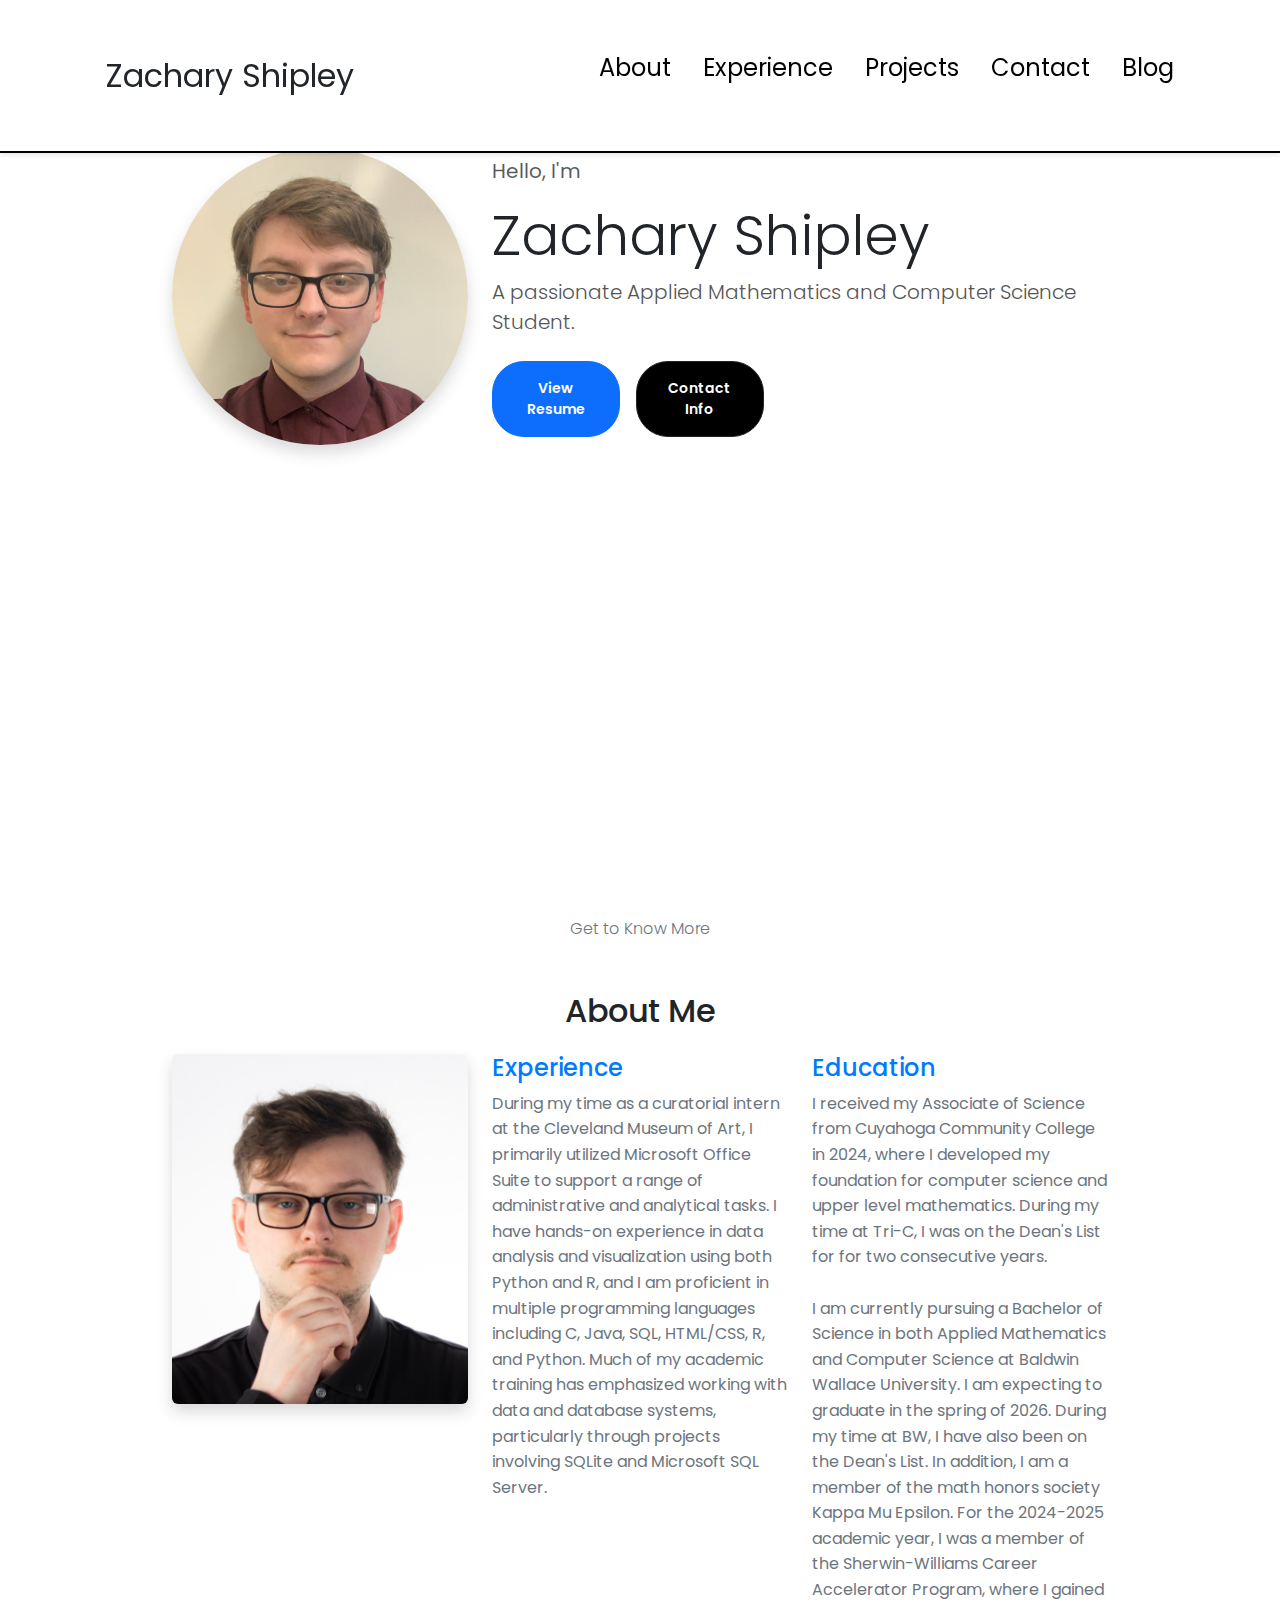
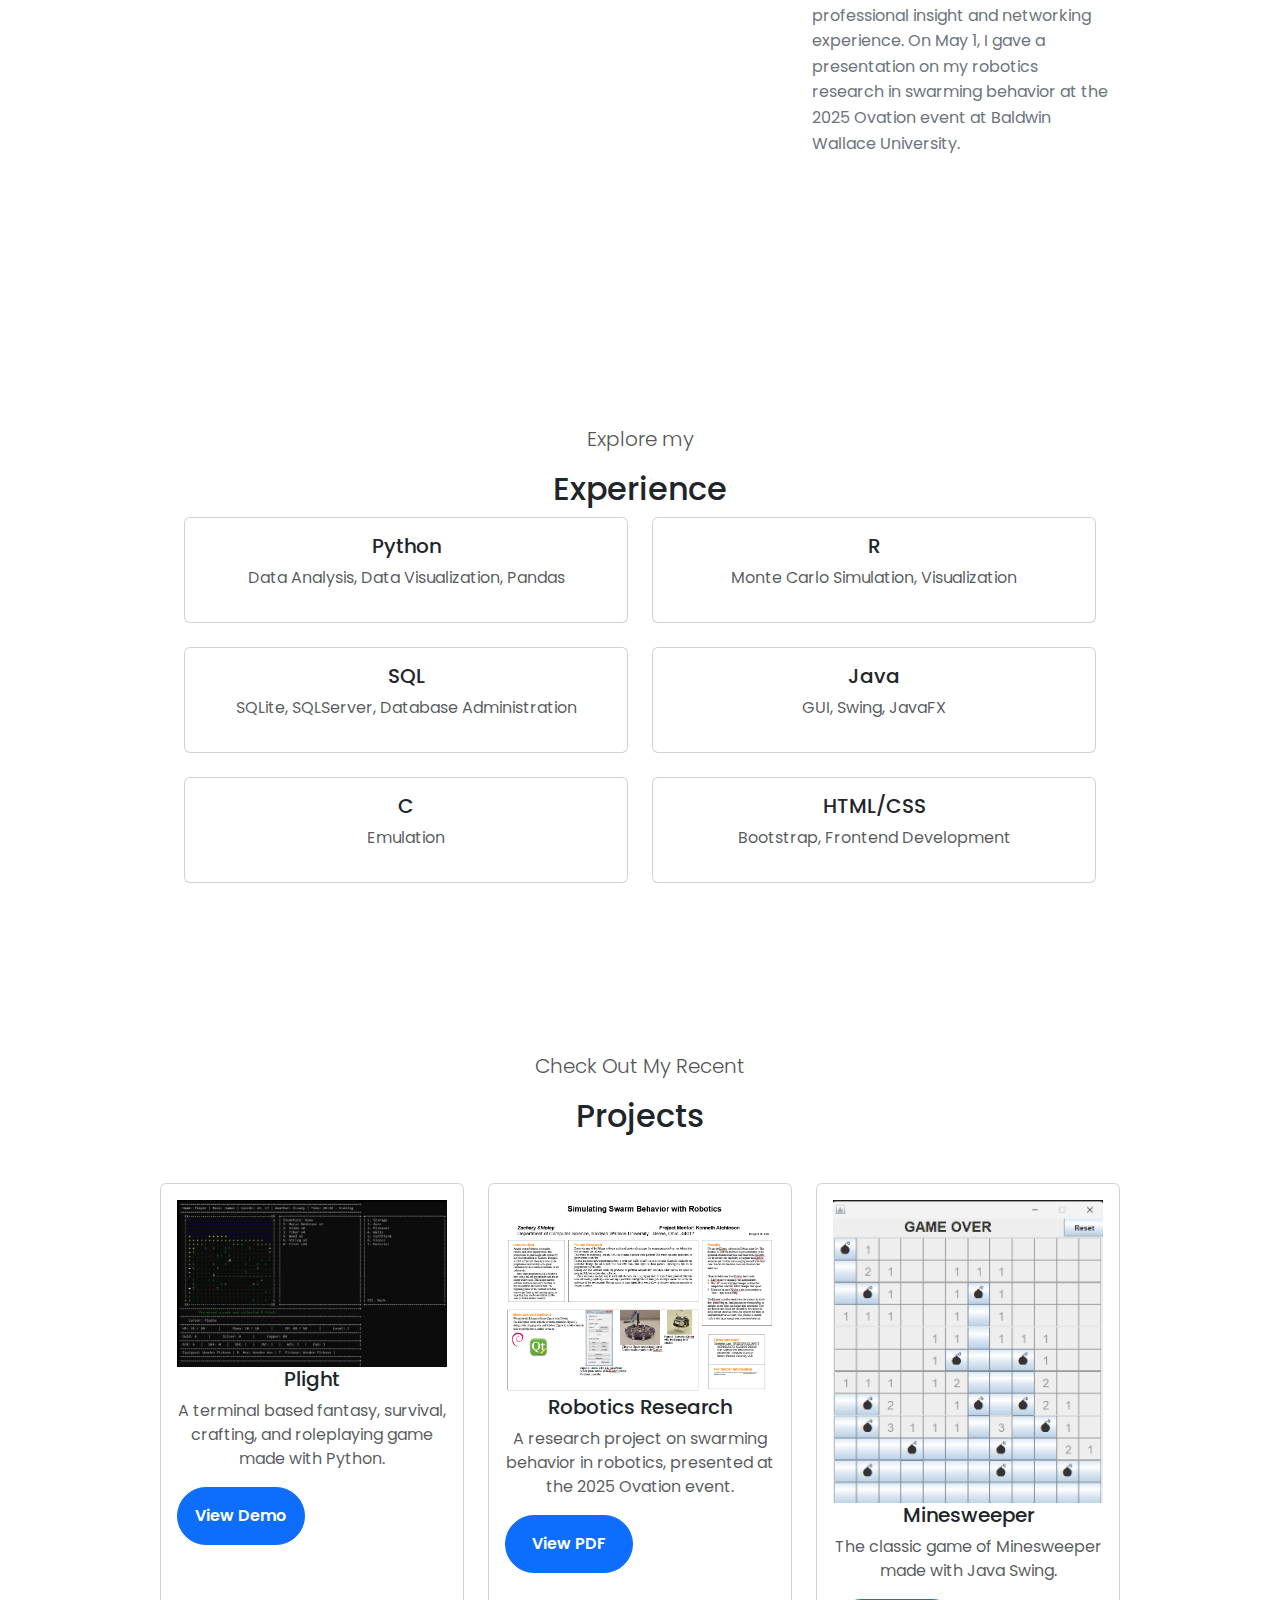
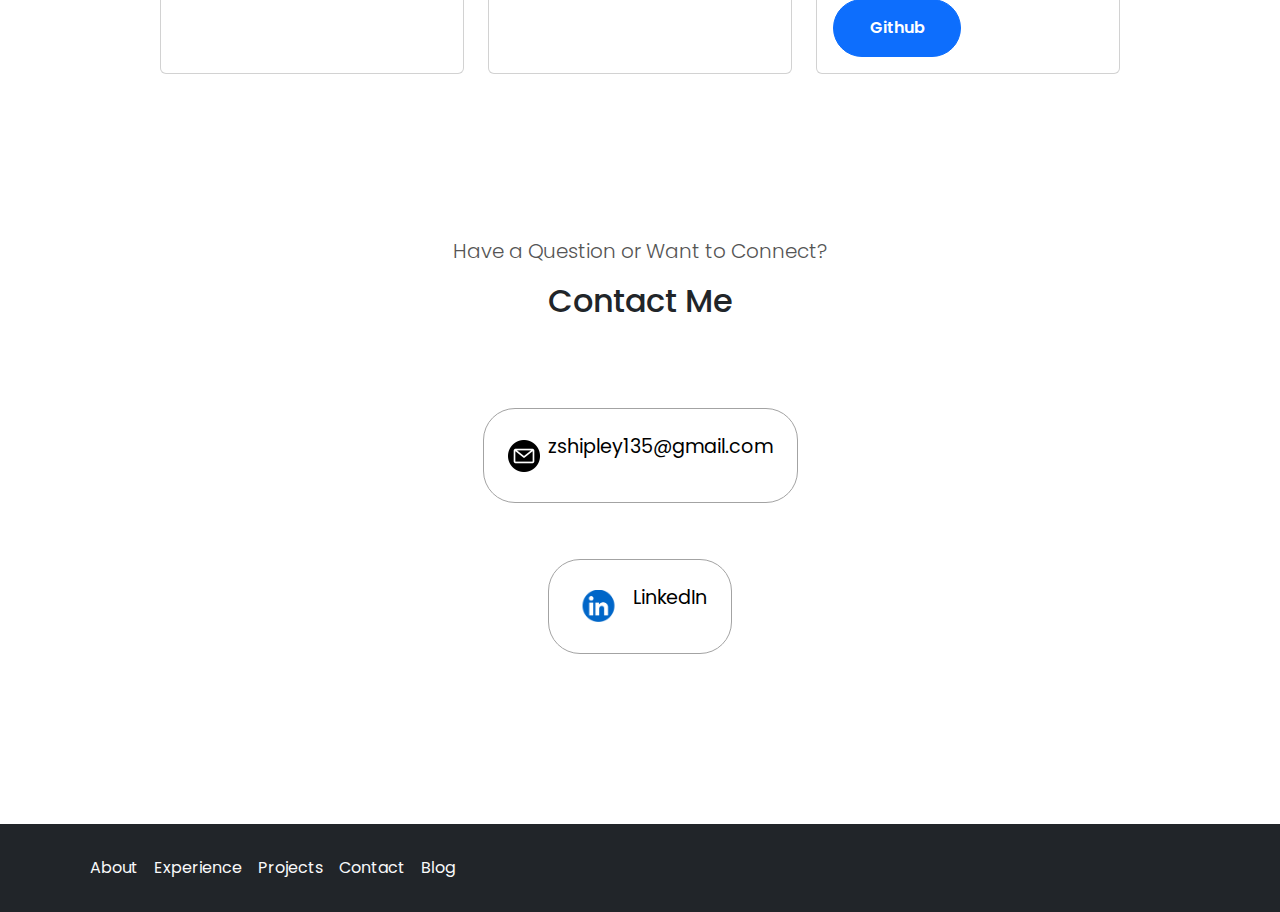
<file: index.html>
<!DOCTYPE html>
<html lang="en">
    <head>
        <meta charset="UTF-8">
        <meta http-equiv="X-UA-Compatible" content="IE=edge">
        <meta name="viewport" content="width=device-width, initial-scale=1.0">
        <title>My Portfolio</title>
        <link href="https://cdn.jsdelivr.net/npm/bootstrap@5.3.0-alpha3/dist/css/bootstrap.min.css" rel="stylesheet">
        <link rel="stylesheet" href="style.css">
        <link rel="stylesheet" href="mediaqueries.css">
    </head>
    <body>
        <nav id = "desktop-nav">
            <div class = "logo">Zachary Shipley</div>
            <div>
                <ul class = "nav-links">
                    <li><a href = "#about">About</a></li>
                    <li><a href = "#experience">Experience</a></li>
                    <li><a href = "#projects">Projects</a></li>
                    <li><a href = "#contact">Contact</a></li>
                    <li><a href = "blog.html">Blog</a></li>
                </ul>
            </div> 
        </nav>
        <nav id = "hamburger-nav">
            <div class = "logo">Zachary Shipley</div>
            <div class = "hamburger-menu">
                <div class = "hamburger-icon" onclick="toggleMenu()">
                    <span></span>
                    <span></span>
                    <span></span>
                </div>
                <div class = "menu-links">
                        <li><a href = "#about" onclick="toggleMenu()"">About</a></li>
                        <li><a href = "#experience" onclick="toggleMenu()">Experience</a></li>
                        <li><a href = "#projects" onclick="toggleMenu()">Projects</a></li>
                        <li><a href = "#contact" onclick="toggleMenu()">Contact</a></li>
                        <li><a href = "blog.html" onclick="toggleMenu()">Blog</a></li>
                </div>
            </div>
        </nav>
        <section id = "profile" class = "py-5 by-light">
            <div class = "container">
                <div class = "row align-items-center">
                    <div class = "col-md-4 text-center mb-4 mb-md-0">
                        <img src = "./assets/profile-pic.jpeg" 
                            alt = "Zachary Shipley profile picture" 
                            class = "img-fluid rounded-circle shadow" 
                            style = "min-width: 150px; max-width: 100%; height: auto;">
                    </div>
                    <div class = "col-md-8 text-center text-md-start">
                        <p class = "text-muted fs-5">Hello, I'm</p>
                        <h1 class = "display-4">Zachary Shipley</h1>
                        <p class = "lead">A passionate Applied Mathematics and Computer Science Student.</p> 
                        <div class = "d-flex flex-column flex-md-row gap-3 mt-4">
                            <div class = "btn-container">
                                <a href = "./assets/ZacharyShipleyResume.pdf" class = "btn btn-primary btn-sm" target="_blank">
                                    View Resume
                                </a>
                                <a href = "#contact" class = "btn btn-outline-dark btn-sm text-center">
                                    Contact Info
                                </a>
                            </div>
                        </div>
                    </div>
                </div>        
            </div>
        </section>
        <section id="about" class="py-5 by-light">
            <div class="container">
                <div class="text-center mb-4">
                    <p class="lead pt-5">Get to Know More</p>
                    <h1 class="logo">About Me</h1>
                </div>
        
                <div class="row text-center text-md-start align-items-start justify-content-center">
                    <div class="col-lg-4 mb-4">
                        <img src="./assets/ExperiencePhoto.jpeg"
                             alt="Experience Photo"
                             class="img-fluid rounded shadow"
                             style="min-width: 150px; max-width: 100%; height: auto;" />
                    </div>
                    <div class="col-lg-4 mb-4">
                        <div>
                            <h3>Experience</h3>
                            <p>
                                During my time as a curatorial intern at the Cleveland Museum of Art, 
                                I primarily utilized Microsoft Office Suite to support a range of 
                                administrative and analytical tasks. I have hands-on experience in data 
                                analysis and visualization using both Python and R, and I am proficient in 
                                multiple programming languages including C, Java, SQL, HTML/CSS, R, and 
                                Python. Much of my academic training has emphasized working with data and 
                                database systems, particularly through projects involving SQLite and 
                                Microsoft SQL Server.
                            </p>
                        </div>
                    </div>
                    <div class="col-lg-4 mb-4">
                        <div>
                            <h3>Education</h3>
                            <p>
                                I received my Associate of Science from Cuyahoga Community College in 2024, where I developed my foundation for
                                computer science and upper level mathematics. During my time at Tri-C, I was on the Dean's List for for two
                                consecutive years. <br /><br />
                                I am currently pursuing a Bachelor of Science in both Applied Mathematics and Computer
                                Science at Baldwin Wallace University. I am expecting to graduate in the spring of 2026. During my time at BW,
                                I have also been on the Dean's List. In addition, I am a member of the math honors society Kappa Mu Epsilon.
                                For the 2024-2025 academic year, I was a member of the Sherwin-Williams Career Accelerator Program, where I gained professional 
                                insight and networking experience. On May 1, I gave a presentation on my robotics research in swarming behavior
                                at the 2025 Ovation event at Baldwin Wallace University.
                            </p>
                        </div>
                    </div>
                </div>
            </div>
        </section>
        <section id="experience" class="py-5 by-light" style="min-height: 300px;">
            <div class="container">
                <div class="text-center my-5">
                    <p class="lead">Explore my</p>
                    <h1 class="logo">Experience</h1>
                    <div class="container">
                        <div class="row">
                            <div class="col-md-6 mb-4">
                                <div class = "card h-100 text-center p-3">
                                    <h5>Python</h5>
                                    <p class="text-muted">Data Analysis, Data Visualization, Pandas</p>
                                </div>
                            </div>
                            <div class = "col-md-6 mb-4">
                                <div class = "card h-100 text-center p-3">
                                    <h5>R</h5>
                                    <p class="text-muted">Monte Carlo Simulation, Visualization</p>
                                </div>
                            </div>
                            <div class = "col-md-6 mb-4">
                                <div class = "card h-100 text-center p-3">
                                    <h5>SQL</h5>
                                    <p class="text-muted">SQLite, SQLServer, Database Administration</p>
                                </div>
                            </div>
                            <div class = "col-md-6 mb-4">
                                <div class = "card h-100 text-center p-3">
                                    <h5>Java</h5>
                                    <p class="text-muted">GUI, Swing, JavaFX</p>
                                </div>
                            </div>
                            <div class = "col-md-6 mb-4">
                                <div class = "card h-100 text-center p-3">
                                    <h5>C</h5>
                                    <p class="text-muted">Emulation</p>
                                </div>
                            </div>
                            <div class = "col-md-6 mb-4">
                                <div class = "card h-100 text-center p-3">
                                    <h5>HTML/CSS</h5>
                                    <p class="text-muted">Bootstrap, Frontend Development</p>
                                </div>
                            </div>
                        </div>
                    </div>
                </div>
            </div>
        </section>
        <section id = "projects" class = "py-5 by-light">
            <div class = "container text-center mb-5">
                <p class = "lead">Check Out My Recent</p>
                <h1 class = "logo">Projects</h1>
            </div>
            <div class = "row">
                <div class = "col-md-4 mb-4">
                    <div class = "card h-100 text-center p-3">
                        <img src = "./assets/Project3.png" alt = "Project 3 Screenshot" class = "project-img-top"/>
                        <h5>Plight</h5>
                        <p class = "text-muted">A terminal based fantasy, survival, crafting, and roleplaying game made with Python.</p>
                        <a href = "https://youtu.be/mGcPBKrA0hM?si=D1LCyA1qn58BYvUm" class = "btn btn-primary" target = "_blank">View Demo</a>
                    </div>
                </div>
                <div class = "col-md-4 mb-4">
                    <div class = "card h-100 text-center p-3">
                        <img src = "./assets/Project2.png" alt = "Project 2 Screenshot" class = "project-img-top"/>
                        <h5>Robotics Research</h5>
                        <p class = "text-muted">A research project on swarming behavior in robotics, presented at the 2025 Ovation event.</p>
                        <a href = "./assets/Ovation_ZacharyShipley_099.pdf" class = "btn btn-primary" target = "_blank">View PDF</a>
                    </div>
                </div>
                <div class = "col-md-4 mb-4">
                    <div class = "card h-100 text-center p-3">
                        <img src = "./assets/Project1.png" alt = "Project 1 Screenshot" class = "project-img-top"/>
                        <h5>Minesweeper</h5>
                        <p class = "text-muted">The classic game of Minesweeper made with Java Swing.</p>
                        <a href = 'https://github.com/Zship135/Projects/tree/main/MineSweeper' class = "btn btn-primary" target = "_blank">Github</a>
                    </div>
                </div>
            </div>
            
        </section>
        <section id = "contact" class = "py-5 by-light">
            <div class = "container text-center mb-5">
                <p class = "lead">Have a Question or Want to Connect?</p>
                <h1 class = "logo">Contact Me</h1>
            </div>
            <div class = "contact-info-upper-container mb-4">
                <div class = "contact-info-container">
                    <img src = "./assets/email.png" alt = "Email Icon" class = "icon contact-icon"/>
                    <p><a href = "mailto:zshipley135@gmail.com">zshipley135@gmail.com</a></p>
                </div>
            </div>
            <div class = "contact-info-upper-container">
                <div class = "contact-info-container">
                    <img src = "./assets/linkedin.png" alt = "Linkedin Icon" class = "icon contact-icon"/>
                    <p><a href = "https://www.linkedin.com/in/zachary-shipley-7950b6228/">LinkedIn</a></p>
                </div>
            </div>
        </section>
        <footer class="bg-dark text-light py-4 mt-5">
            <div class="container">
                <div class="row justify-content-between align-items-center">
                    <!-- Navigation Links -->
                    <div class="col-12 col-md-auto mb-3 mb-md-0">
                        <ul class="nav justify-content-center justify-content-md-start">
                            <li class="nav-item">
                                <a class="nav-link px-2 text-light" href="#about">About</a>
                            </li>
                            <li class="nav-item">
                                <a class="nav-link px-2 text-light" href="#experience">Experience</a>
                            </li>
                            <li class="nav-item">
                                <a class="nav-link px-2 text-light" href="#projects">Projects</a>
                            </li>
                            <li class="nav-item">
                                <a class="nav-link px-2 text-light" href="#contact">Contact</a>
                            </li>
                            <li class="nav-item">
                                <a class="nav-link px-2 text-light" href="blog.html">Blog</a>
                            </li>
                        </ul>
                    </div>
        
                    <!-- Copyright -->
                    <div class="col-12 col-md-auto text-center text-md-end">
                        <small class="d-block text-muted">
                            &copy; 2025 Zachary Shipley. All Rights Reserved.
                        </small>
                    </div>
                </div>
            </div>
        </footer>        
        <script src="https://cdn.jsdelivr.net/npm/bootstrap@5.3.0-alpha3/dist/js/bootstrap.bundle.min.js"></script>
        <Script src="script.js"></Script>
    </body>
</html>
</file>
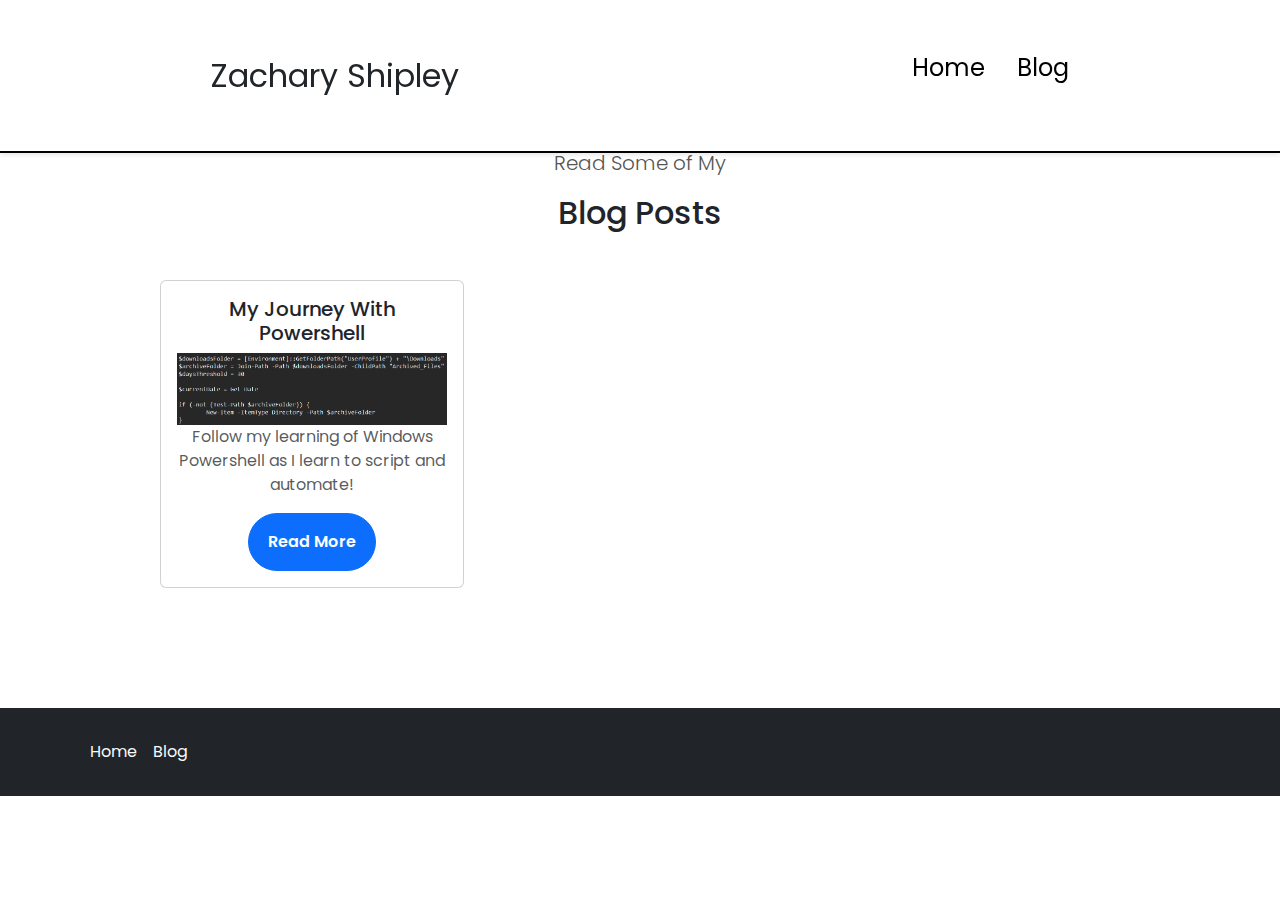
<file: blog.html>
<!DOCTYPE html>
<html lang="en">
    <head>
        <meta charset="UTF-8">
        <meta http-equiv="X-UA-Compatible" content="IE=edge">
        <meta name="viewport" content="width=device-width, initial-scale=1.0">
        <title>My Portfolio</title>
        <link href="https://cdn.jsdelivr.net/npm/bootstrap@5.3.0-alpha3/dist/css/bootstrap.min.css" rel="stylesheet">
        <link rel="stylesheet" href="style.css">
        <link rel="stylesheet" href="mediaqueries.css">
    </head>
    <body>
        <nav id = "desktop-nav">
            <div class = "logo">Zachary Shipley</div>
            <div>
                <ul class = "nav-links">
                    <li><a href = "index.html">Home</a></li>
                    <li><a href = "blog.html">Blog</a></li>
                </ul>
            </div> 
        </nav>
        <nav id = "hamburger-nav">
            <div class = "logo">Zachary Shipley</div>
            <div class = "hamburger-menu">
                <div class = "hamburger-icon" onclick="toggleMenu()">
                    <span></span>
                    <span></span>
                    <span></span>
                </div>
                <div class = "menu-links">
                        <li><a href = "#contact" onclick="toggleMenu()">Home</a></li>
                        <li><a href = "blog.html" onclick="toggleMenu()">Blog</a></li>
                </div>
            </div>
        </nav>

        <section id = "blog-powershell" class = "py-5 by-light" style = "min-height: 300px;">
            <div class = "container text-center mb-5">
                <p class = "lead">Read Some of My</p>
                <h1 class = "logo">Blog Posts</h1>
            </div>
            <div class = "row">
                <div class = "col-md-4 mb-4">
                    <div class = "card h-100 text-center p-3">
                        <h5>My Journey With Powershell</h5>
                        <img src = "./assets/blog-powershell-img.png" alt = "Project 3 Screenshot" class = "project-img-top"/>
                        <p class = "text-muted">Follow my learning of Windows Powershell as I learn to script and automate!</p>
                        <div class = "d-flex justify-content-center align-items-center">
                            <a href = "blog-powershell.html" class = "btn btn-primary">Read More</a>
                        </div>
                    </div>
                </div>
            </div>
        </section>



        <footer class="bg-dark text-light py-4 mt-5">
            <div class="container">
                <div class="row justify-content-between align-items-center">
                    <!-- Navigation Links -->
                    <div class="col-12 col-md-auto mb-3 mb-md-0">
                        <ul class="nav justify-content-center justify-content-md-start">
                            <li class="nav-item">
                                <a class="nav-link px-2 text-light" href="index.html">Home</a>
                            </li>
                            <li class="nav-item">
                                <a class="nav-link px-2 text-light" href="blog.html">Blog</a>
                            </li>
                        </ul>
                    </div>
        
                    <!-- Copyright -->
                    <div class="col-12 col-md-auto text-center text-md-end">
                        <small class="d-block text-muted">
                            &copy; 2025 Zachary Shipley. All Rights Reserved.
                        </small>
                    </div>
                </div>
            </div>
        </footer>        
        <script src="https://cdn.jsdelivr.net/npm/bootstrap@5.3.0-alpha3/dist/js/bootstrap.bundle.min.js"></script>
        <Script src="script.js"></Script>
    </body>
</html>
</file>
<file: style.css>
/* GENERAL */

@import url('https://fonts.googleapis.com/css2?family=Poppins:ital,wght@0,100;0,200;0,300;0,400;0,500;0,600;0,700;0,800;0,900;1,100;1,200;1,300;1,400;1,500;1,600;1,700;1,800;1,900&display=swap');

* {
    margin: 0;
    padding: 0;
}

body {
    font-family: 'Poppins', sans-serif; 
    padding-top: 100px;
}

html {
    scroll-behavior: smooth;
}

p {
    color: rgb(85, 85, 85);
}

/* TRANSITION */

a, .btn {
    transition: all 300ms ease;
}

/* DESKTOP NAV */

#desktop-nav, #hamburger-nav {
    border-bottom: 2px solid black; 
    position: fixed;
    top: 0;
    left: 0;
    width: 100%;
    z-index: 1000; /* Ensures it stays above other elements */
    background-color: white; /* Optional: Set a background color to avoid transparency issues */
    box-shadow: 0 2px 5px rgba(0, 0, 0, 0.1);
}

nav, .nav-links {
    display: flex;
}

nav {
    justify-content: space-around;
    align-items: center;
    height: 17vh;
}

.nav-links {
    gap: 2rem;
    list-style: none;
    font-size: 1.5rem;
}

a {
    color: black;
    text-decoration: none;
    text-decoration-color: white;
}

a:hover {
    color: grey;
    text-decoration: underline;
    text-underline-offset: 1rem;
    text-decoration-color: rgb(181,181,181);
}

.logo {
    font-size: 2rem;
}

.logo:hover {
    cursor: default;
}

/* HAMBURGER MENU */

.hamburger-nav {
    display: none;
}

.hamburger-menu {
    position: relative;
    display: inline-block;
}

.hamburger-icon {
    display: flex;
    flex-direction: column;
    justify-content: space-between;
    height: 24px;
    width: 30px;
    cursor: pointer;
}

.hamburger-icon span {
    width: 100%;
    height: 2px;
    background-color: black;
    transition: all 0.3 ease-in-out;
}

.menu-links {
    position: absolute;
    top: 100%;
    right: 0;
    background-color: white;
    width: fit-content;
    max-height: 0;
    overflow: hidden;
    transition: all 0.3s ease-in-out;
}

.menu-links a {
    display: block;
    padding: 10px;
    text-align: center;
    font-size: 1.5rem;
    color: black;
    text-decoration: none;
    transition: all 0.3 ease-in-out;
}

.menu-links li {
    list-style: none;
}

.menu-links.open {
    max-height: 300px;
}

.hamburger-icon.open span:first-child {
    transform: rotate(45deg) translate(10px, 5px);
}

.hamburger-icon.open span:nth-child(2) {
    opacity: 0;
}

.hamburger-icon.open span:last-child {
    transform: rotate(-45deg) translate(10px, -5px);
}

.hamburger-icon span:first-child {
    transform: none;
}

.hamburger-icon span:first-child {
    opacity: 1;
}

.hamburger-icon span:first-child {
    transform: none;
}

/* SECTIONS */

section {
    padding-top: 4vh;
    margin: 0 10rem;
    box-sizing: border-box;
    min-height: fit-content;
}

.section-container {
    display: flex;
}

/* PROFILE SECTION */

#profile {
    display: flex;
    justify-content: center;
    gap: 5rem;
    height: 80vh;
}

#socials-container {
    display: flex;
    justify-content: center;
    margin-top: 1rem;
    gap: 1rem;
}

.btn-primary:hover {
    background: rgb(3, 169, 252);
    color: white;
}

.btn-outline-dark {
    background: black;
    color: white;
}

.btn-outline-dark:hover {
    background: white;
    color: black;
}

/* ICONS */

.linkedin-icon {
    cursor: pointer;
    height: 2rem
}

.github-icon {
    cursor: pointer;
    height: 2rem
}

/* buttons */

.btn-container {
    display: flex;
    justify-content: center;
    gap: 1rem;
    flex-wrap: nowrap;
}

.btn {
    font-weight: 600;
    transition: all 300ms ease;
    padding: 1rem;
    width: 8rem;
    border-radius: 2rem;
    text-decoration: none;
}
.btn:hover {
    text-decoration: none;
}

.btn-color-1, .btn-color-2 {
    border: rgb(15, 80, 112) 0.1rem solid;
}

.btn-color-1:hover, .btn-color-2:hover {
    cursor: pointer;
}

.btn-color-1, .btn-color-2:hover {
    background: rgb(3, 169, 252);
    color: white;
}

.btn-color-1:hover {
    background: rgb(0, 0, 0);
}

.btn-color-2 {
    background: none;
}

.btn-color-2:hover {
    border: rgb(255, 255, 255) 0.1rem solid;
}

.btn-container {
    gap: 1rem;
}

/* ABOUT SECTION */

#about img {
    max-width: 100%;
    height: auto;
    border-radius: 10px;
    box-shadow: 0 4px 6px rgba(0, 0, 0, 0.1);
}

#about h3 {
    font-size: 1.5rem;
    color: #007bff; /* Bootstrap primary color */
}

#about p {
    font-size: 1rem;
    line-height: 1.6;
    color: #6c757d;
    margin-bottom: 50px;
}

.about-containers {
    gap: 2rem;
    margin-bottom: 2rem;
    margin-top: 2rem;
}

.about-details-container {
    justify-content: center;
    flex-direction: column;
}

.about-containers, .about-details-container {
    display: flex;
}

.about-pic {
    border-radius: 2rem;
}

.details-container {
    padding: 0.3rem;
    flex: 1;
    background: white;
    border-radius: 2rem;
    border: rgb(53, 53, 53) 0.1rem solid;
    border-color: rgb(163, 163, 163);
    text-align: center;
}

.section-container {
    gap: 4rem;
    height: 80%;
}

.section_pic-container {
    height: 400px;
    width: 400px;
    margin: auto 0;
}



/* EXPERIENCE SECTION */

#experience {
    margin-top: 50px;
    padding-top: 20px;
}

.experience-subtitle {
    color: rgb(85, 85, 85);
    font-weight: 600;
    font-size: 1.75rem;
    margin-bottom: 2rem;
}

.experience-details-container {
    display: flex;
    justify-content: center;
    flex-direction: column;
}

.article-container {
    display: flex;
    text-align: initial;
    flex-wrap: wrap;
    flex-direction: row;
    gap: 2.5rem;
    justify-content: space-around;
}

article {
    display: flex;
    width: 10rem;
    justify-content: space-around;
    gap: 0.5rem;
}

/* PROJECTS SECTION */

#projects {
    position: relative;
}

.color-container {
    border-color: rgb(163, 163, 163);
    background: rgb(250, 250, 250);
}

.project-img {
    border-radius: 2rem;
    width: 90%;
    height: 90%;
}

.project-title {
    margin: 1rem;
    color: black;
}

.project.btn {
    color: black;
    border-color: rgb(163, 163, 163);
}

/* CONTACT */

#contact {
    display: flex;
    justify-content: center;
    flex-direction: column;
    height: 70vh;
}

.contact-info-upper-container {
    display: flex;
    justify-content: center;
    border-radius: 2rem;
    border: rgb(53, 53, 53) 0.1rem solid;
    border-color: rgb(163, 163, 163);
    background: white;
    margin: 2rem auto;
    padding: 0.5rem;
}

.contact-info-container {
    display: flex;
    align-items: center;
    justify-content: center;
    gap: 0.5rem;
    margin: 1rem;
}

.contact-info-container p {
    font-size: larger;
}

.contact-icon {
    cursor: pointer;
    height: 2rem;
}

.email-icon {
    cursor: pointer;
    height: 2rem;
}

/* FOOTER */

#footer {
    height: 26vh;
    margin: 0 1rem;
}

footer p {
    text-align: center;
}

pre {
    background-color: #f8f9fa; 
    padding: 1rem; 
    border-radius: 0.5rem; 
    overflow-x: auto; 
    font-family: 'Courier New', Courier, monospace;
    white-space: pre-wrap;    
}

.code-block {
    background-color: black;
    color: rgb(245, 66, 233); 
    padding: 1rem; 
    border-radius: 0.1rem; 
    overflow-x: auto; 
    font-family: 'Courier New', Courier, monospace;
    white-space: pre-wrap;  
    width: 70%; /* Adjust the percentage as needed */  
    margin: 0 auto; /* Center the block */
    text-align: left; /* Align text to the left */
}
</file>
<file: mediaqueries.css>
@media screen and (max-width: 1200px) {
    #desktop-nav {
        display: none;
    }
    #hamburger-nav {
        display: flex;

    }
}

@media screen and (min-width: 1201px) {
    #desktop-nav {
        display: flex;
    }
    #hamburger-nav {
        display: none;
    }
}

@media screen and (max-width: 768px) {
    
    #desktop-nav {
        height: 50px;
        padding: 0.1rem;
        font-size: 0.9rem;
    }

    body {
        padding-top: 120px;
    }

    .hamburger-nav {
        display: block;
        position: absolute;
        top: 1rem;
        right: 1rem;
        z-index: 1000;
    }

    .hamburger-menu {
        display: inline-block;
    }

    section {
        padding: 1rem;
        margin: 0 auto;
    }

    /* Remove horizontal padding on container for better centering */
    #profile .container,
    #about .container {
        padding-left: 0;
        padding-right: 0;
    }

    /* Remove bootstrap .row horizontal shifting */
    #profile .row,
    #about .row {
        margin-left: 0 !important;
        margin-right: 0 !important;
        justify-content: center; /* force flex centering for content */
    }

    /* Make image columns center perfectly */
    #profile .col-md-4,
    #about .col-lg-4 {
        display: flex;
        justify-content: center;
        align-items: center;
        flex-direction: column;
        margin: 0 auto;
        text-align: center;
    }

    #profile img,
    #about img {
        display: block;
        margin: 0 auto;
        max-width: 100%;
        height: auto;
    }

    .lead {
        padding: 0;
        margin: 0;
    }
}
</file>
